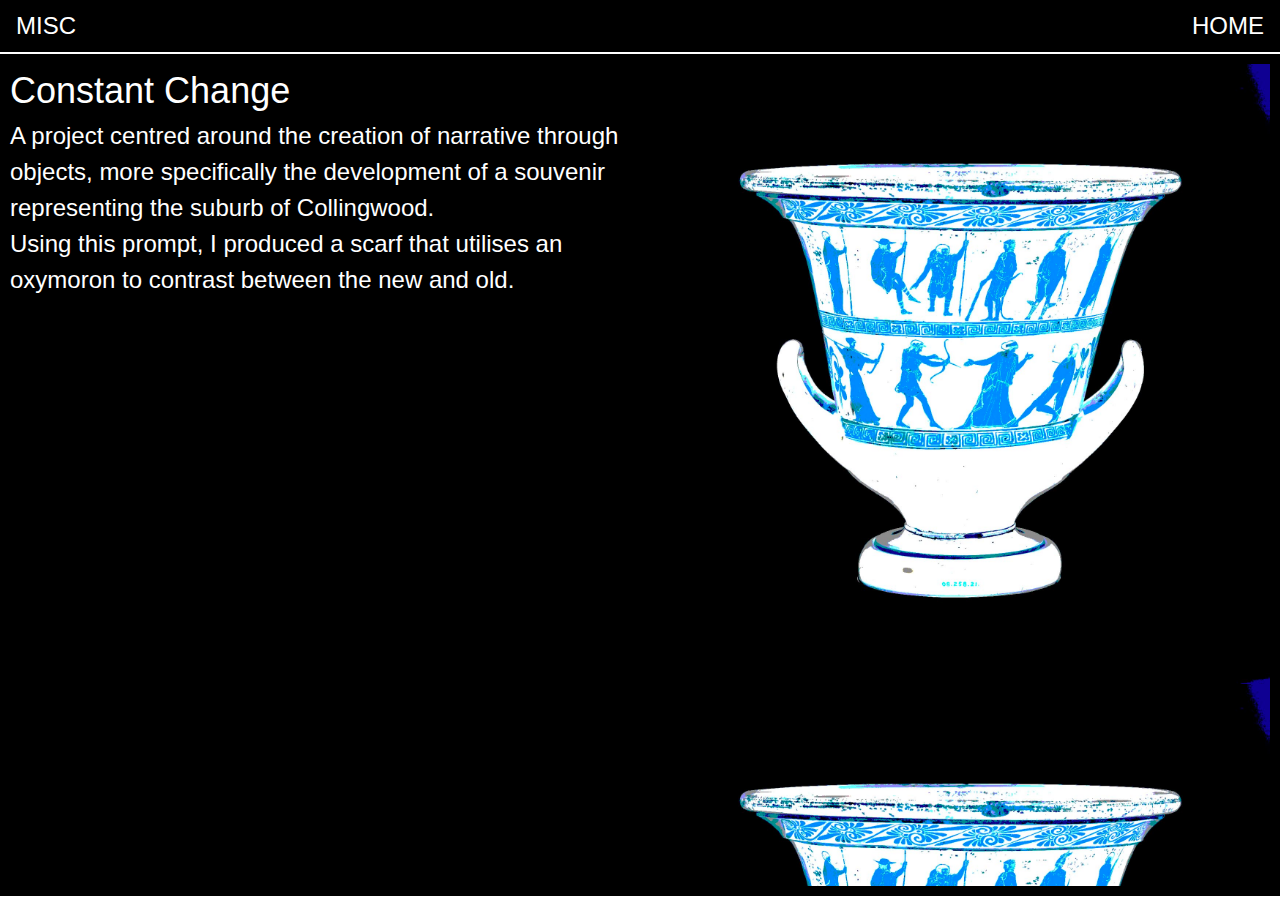
<file: duo.html>
<!DOCTYPE html>
<html>
  <head>
    <meta charset="UTF-8">
  	<meta name="viewport" content="width=device-width,initial-scale=1">
    <title>HIGHFIELD</title>
    <link rel="stylesheet" href="assets/css/reset.css" type="text/css">
  	<link rel="stylesheet" href="assets/css/main.css" type="text/css">
    <link rel="stylesheet" href="assets/css/w3.css" type="text/css">

  	<script src="assets/js/jquery-3.4.1.min.js"></script>
  	<script src="assets/js/main.js"></script>
  </head>
  <body>
    <!-- DO NOT REMOVE ABOVE -->
    <!-- start here -->

<!-- HEADER -->
<div class="w3-row">
  <div class="w3-col s6 w3-black w3-left-align w3-padding w3-xlarge underline"><p>MISC</p></div>
  <div class="w3-col s6 w3-black w3-right-align w3-padding w3-xlarge underline"><p>HOME</p></div>
</div>

<!-- ROW 1 -->
<div class="w3-row w3-black">
  <div class="w3-col m6 pad-row">
    <div class="w3-xxlarge">Constant Change</div>
    <div class="w3-xlarge">
      A project centred around the creation of narrative through objects, more specifically the development of a souvenir representing the suburb of Collingwood.<br> 
      Using this prompt, I produced a scarf that utilises an oxymoron to contrast between the new and old.
    </div>
  </div>
  <div class="w3-col m6 w3-center pad-row">
    <div class="overflow">
      <img src="assets/images/extra/frg_vase.jpg" class="w3-image">
      <img src="assets/images/extra/frg_vase.jpg" class="w3-image">
    </div>
  </div>
</div>


    <!-- DO NOT REMOVE BELOW -->
    <!-- end here -->
  </body>
</html>
</file>
<file: misc.html>
<!DOCTYPE html>
<html>
  <head>
    <meta charset="UTF-8">
  	<meta name="viewport" content="width=device-width,initial-scale=1">
    <title>HIGHFIELD</title>
    <link rel="stylesheet" href="assets/css/reset.css" type="text/css">
  	<link rel="stylesheet" href="assets/css/main.css" type="text/css">

  	<script src="assets/js/jquery-3.4.1.min.js"></script>
  	<script src="assets/js/main.js"></script>
  </head>
  <body>
    <!-- DO NOT REMOVE ABOVE -->
    <!-- start here -->

    <div class="grid">

      <div class="nav">
        <div class="row-s1">
          <div class="index-row-two">
            <div class="index-name">MISC</div>
            <div class="index-add"><a class="info-link info-link-two" href="index.html">HOME</a></div>
          </div>
        </div>
      </div>

      <div>


        
      </div>

    </div>







    <!-- DO NOT REMOVE BELOW -->
    <!-- end here -->
  </body>
</html>
</file>
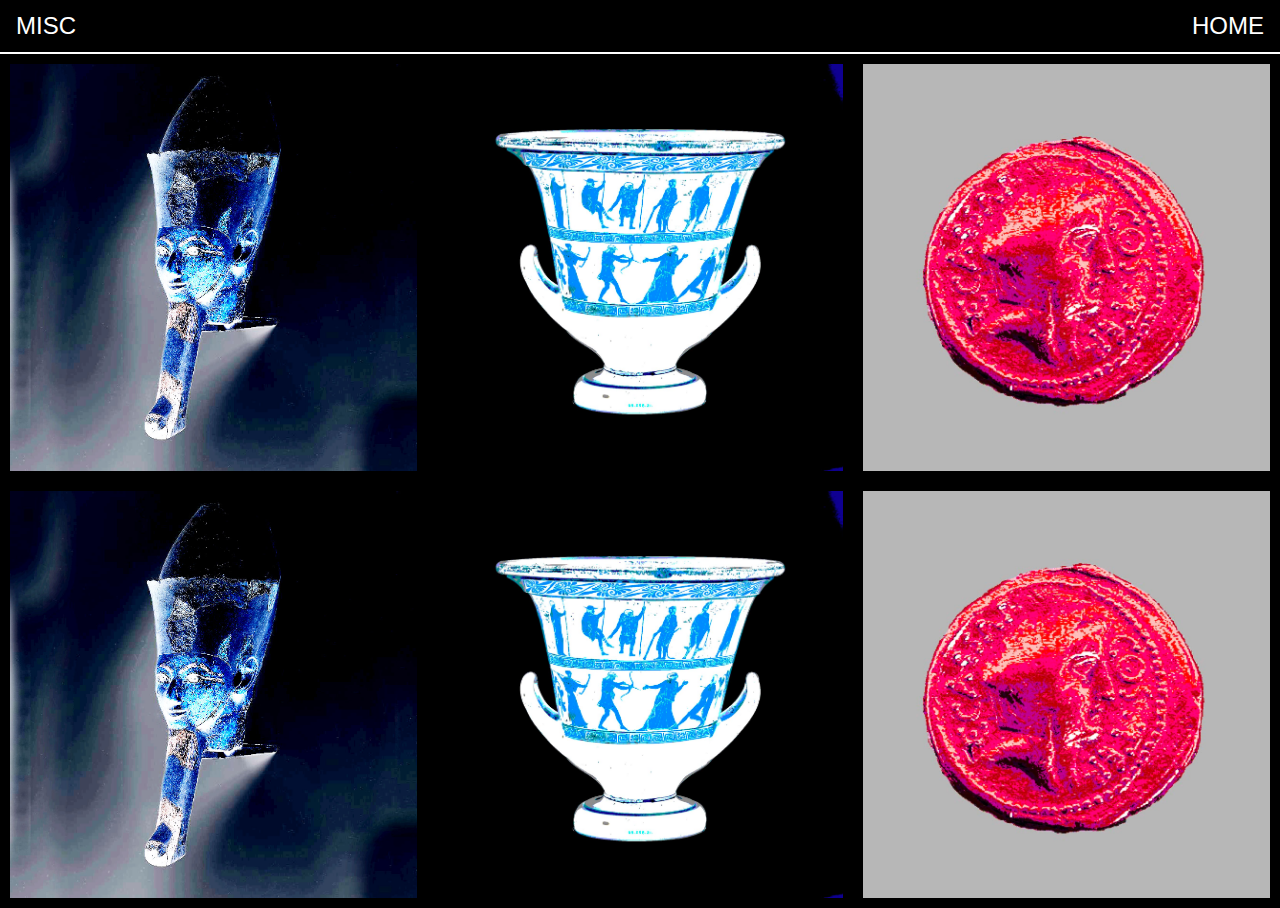
<file: test.html>
<!DOCTYPE html>
<html>
  <head>
    <meta charset="UTF-8">
  	<meta name="viewport" content="width=device-width,initial-scale=1">
    <title>HIGHFIELD</title>
    <link rel="stylesheet" href="assets/css/reset.css" type="text/css">
  	<link rel="stylesheet" href="assets/css/main.css" type="text/css">
    <link rel="stylesheet" href="assets/css/w3.css" type="text/css">

  	<script src="assets/js/jquery-3.4.1.min.js"></script>
  	<script src="assets/js/main.js"></script>
  </head>
  <body>
    <!-- DO NOT REMOVE ABOVE -->
    <!-- start here -->

<!-- HEADER -->
<div class="w3-row">
  <div class="w3-col s6 w3-black w3-left-align w3-padding w3-xlarge underline"><p>MISC</p></div>
  <div class="w3-col s6 w3-black w3-right-align w3-padding w3-xlarge underline"><p>HOME</p></div>
</div>

<!-- ROW 1 -->
<div class="w3-row w3-black">
  <div class="w3-col m4 w3-center pad-row">
    <img src="assets/images/extra/frg_head.jpg" class="w3-image">
  </div>
  <div class="w3-col m4 w3-center pad-row">
    <img src="assets/images/extra/frg_vase.jpg" class="w3-image">
  </div>
  <div class="w3-col m4 w3-center pad-row">
    <img src="assets/images/extra/frg_coin.jpg" class="w3-image">
  </div>
</div>
<!-- ROW 2 -->
<div class="w3-row w3-black">
  <div class="w3-col m4 w3-center pad-row">
    <img src="assets/images/extra/frg_head.jpg" class="w3-image">
  </div>
  <div class="w3-col m4 w3-center pad-row">
    <img src="assets/images/extra/frg_vase.jpg" class="w3-image">
  </div>
  <div class="w3-col m4 w3-center pad-row">
    <img src="assets/images/extra/frg_coin.jpg" class="w3-image">
  </div>
</div>

    <!-- DO NOT REMOVE BELOW -->
    <!-- end here -->
  </body>
</html>
</file>
<file: assets/css/main.css>
body {
	font-family: TimesNewRoman;
	font-size: 24px;
}

a {
	color:red;
}

.grid {
	display: flex;
	flex-wrap: wrap;
}

.left {
	color: white;
	background-color: black;
	flex:0 0 50%;
	height: 100vh;
	overflow: scroll;
	border-width: 0px 0.5px 0px 0px;
	border-style: solid;
	border-color: white;
}

.left-content {
	padding: 10px;
}

.right {
	color: red;
	background-color: black;
	flex:0 0 50%;
	height: 100vh;
	overflow: scroll;
	border-width: 0px 0px 0px 0.5px;
	border-style: solid;
	border-color: white;
}

.right-content {
	padding: 10px;
}

.right img {
	width: 100%;
}

.left img {
	width: 100%;
}


/*BORDER*/
.border-left {
	border-width: 0px 2px 0px 0px;
	border-style: solid;
	border-color: white;
}

.border-right {
	border-width: 0px 0px 0px 0px;
	border-style: solid;
	border-color: white;
}

/*INDEX*/
.index-row {
	display: flex;
	flex-wrap: wrap;
	padding: 10px;
	margin-bottom: 5px;
	margin-top: 5px;
	border-bottom: 2px solid white;
	font-style: italic;
}

.index-row-two {
	display: flex;
	flex-wrap: wrap;
	padding: 10px;
	margin-bottom: 5px;
	margin-top: 5px;
	border-bottom: 2px solid white;
	font-style: italic;
}

.index-name {
	flex: 0 0 60%;
}

.index-add {
	flex: 0 0 40%;
	text-align: right;
}

.info-link {
	color: white;
}

.info-link-two {
	text-decoration: none;
}

/*END -- INDEX*/

/*START -- MISC*/

.pad-row {
	padding: 10px;
}

.underline {
	border-bottom: 2px solid white;
}

.nav {
	position: fixed;
	width: 100vw;
}

.row-s1 {
	color: white;
	background-color: black;
	flex:0 0 100%;
	height: 100vh;
	overflow: scroll;
}

.overflow {
	background-color: black;
	flex:0 0 50%;
	height: 91.3vh;
	overflow: scroll;
}

@media only screen and (max-width: 600px) {
  .overflow {
  	overflow: visible; 
  	height: auto;
  }
}

/*FONTS*/

.font-header {
		font-family: TimesNewRoman;
}

.font-body {
		font-family: TimesNewRoman;
}

.font-spice {
	color: red;
}

.popup-show {
	display: block;
}
</file>
